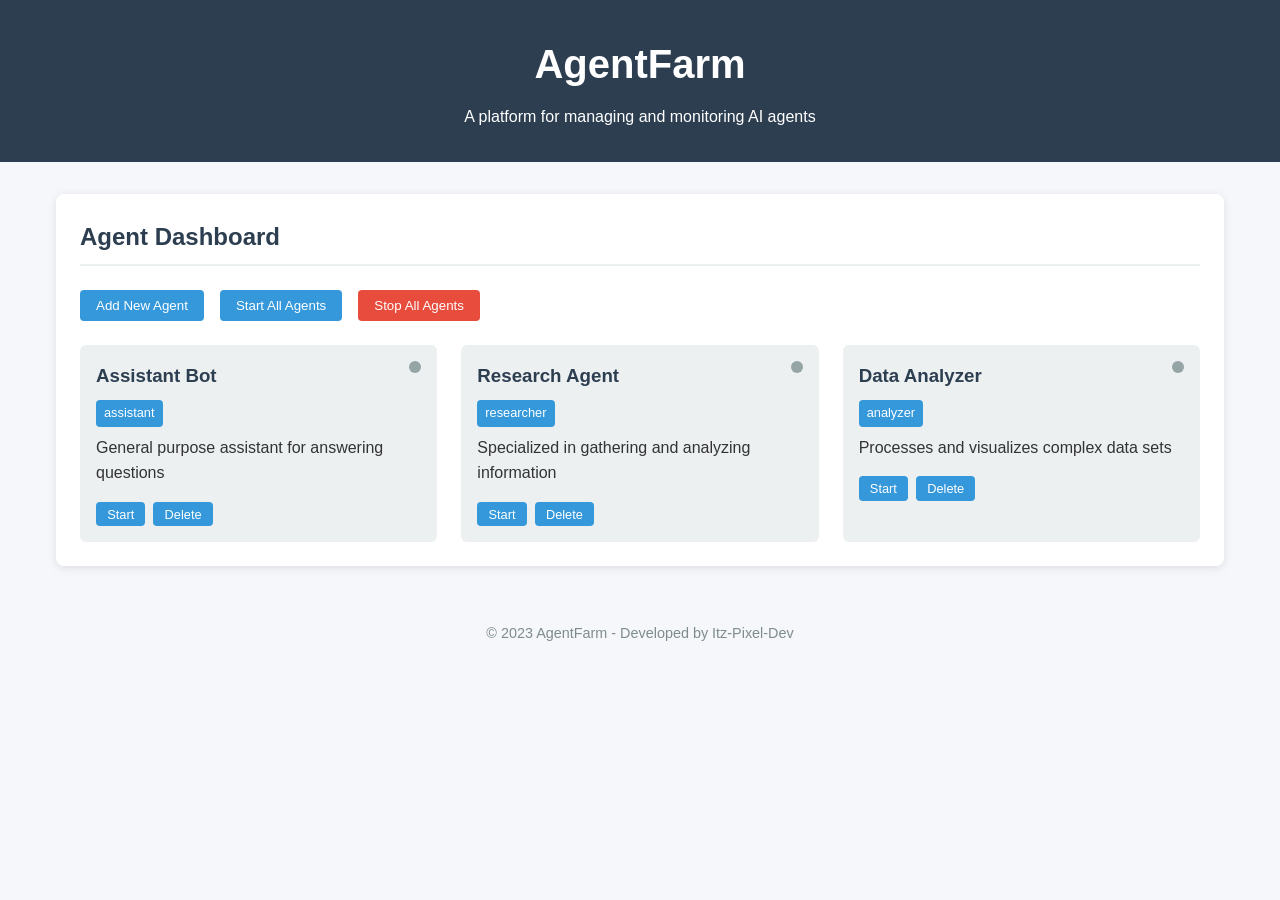
<file: agentfarm/index.html>
<!DOCTYPE html>
<html lang="en">
<head>
    <meta charset="UTF-8">
    <meta name="viewport" content="width=device-width, initial-scale=1.0">
    <title>AgentFarm - AI Agent Management System</title>
    <link rel="stylesheet" href="styles.css">
</head>
<body>
    <header>
        <h1>AgentFarm</h1>
        <p>A platform for managing and monitoring AI agents</p>
    </header>

    <main>
        <section class="dashboard">
            <h2>Agent Dashboard</h2>
            <div class="controls">
                <button id="add-agent">Add New Agent</button>
                <button id="start-all">Start All Agents</button>
                <button id="stop-all">Stop All Agents</button>
            </div>
            <div class="agent-list" id="agent-container">
                <!-- Agents will be added here dynamically -->
            </div>
        </section>

        <section class="agent-form" id="agent-form">
            <h2>Create New Agent</h2>
            <form id="new-agent-form">
                <div class="form-group">
                    <label for="agent-name">Agent Name:</label>
                    <input type="text" id="agent-name" required>
                </div>
                <div class="form-group">
                    <label for="agent-type">Agent Type:</label>
                    <select id="agent-type">
                        <option value="assistant">Assistant</option>
                        <option value="researcher">Researcher</option>
                        <option value="analyzer">Analyzer</option>
                        <option value="custom">Custom</option>
                    </select>
                </div>
                <div class="form-group">
                    <label for="agent-description">Description:</label>
                    <textarea id="agent-description"></textarea>
                </div>
                <div class="form-actions">
                    <button type="submit">Create Agent</button>
                    <button type="button" id="cancel-form">Cancel</button>
                </div>
            </form>
        </section>
    </main>

    <footer>
        <p>&copy; 2023 AgentFarm - Developed by Itz-Pixel-Dev</p>
    </footer>

    <script src="script.js"></script>
</body>
</html>
</file>
<file: agentfarm/styles.css>
/* Global Styles */
* {
    margin: 0;
    padding: 0;
    box-sizing: border-box;
    font-family: 'Arial', sans-serif;
}

body {
    background-color: #f5f7fa;
    color: #333;
    line-height: 1.6;
}

/* Header Styles */
header {
    background-color: #2c3e50;
    color: white;
    text-align: center;
    padding: 2rem 0;
    margin-bottom: 2rem;
}

header h1 {
    font-size: 2.5rem;
    margin-bottom: 0.5rem;
}

/* Main Content Styles */
main {
    max-width: 1200px;
    margin: 0 auto;
    padding: 0 1rem;
}

section {
    background-color: white;
    border-radius: 8px;
    box-shadow: 0 2px 10px rgba(0, 0, 0, 0.1);
    padding: 1.5rem;
    margin-bottom: 2rem;
}

h2 {
    color: #2c3e50;
    margin-bottom: 1.5rem;
    border-bottom: 2px solid #ecf0f1;
    padding-bottom: 0.5rem;
}

/* Dashboard Styles */
.controls {
    display: flex;
    gap: 1rem;
    margin-bottom: 1.5rem;
}

button {
    background-color: #3498db;
    color: white;
    border: none;
    padding: 0.5rem 1rem;
    border-radius: 4px;
    cursor: pointer;
    transition: background-color 0.3s;
}

button:hover {
    background-color: #2980b9;
}

#stop-all {
    background-color: #e74c3c;
}

#stop-all:hover {
    background-color: #c0392b;
}

.agent-list {
    display: grid;
    grid-template-columns: repeat(auto-fill, minmax(300px, 1fr));
    gap: 1.5rem;
}

.agent-card {
    background-color: #ecf0f1;
    border-radius: 6px;
    padding: 1rem;
    position: relative;
}

.agent-card h3 {
    margin-bottom: 0.5rem;
    color: #2c3e50;
}

.agent-type {
    display: inline-block;
    background-color: #3498db;
    color: white;
    padding: 0.2rem 0.5rem;
    border-radius: 4px;
    font-size: 0.8rem;
    margin-bottom: 0.5rem;
}

.agent-status {
    position: absolute;
    top: 1rem;
    right: 1rem;
    width: 12px;
    height: 12px;
    border-radius: 50%;
}

.status-active {
    background-color: #2ecc71;
}

.status-inactive {
    background-color: #95a5a6;
}

.agent-actions {
    display: flex;
    gap: 0.5rem;
    margin-top: 1rem;
}

.agent-actions button {
    font-size: 0.8rem;
    padding: 0.3rem 0.7rem;
}

/* Form Styles */
.agent-form {
    display: none;
}

.agent-form.active {
    display: block;
}

.form-group {
    margin-bottom: 1rem;
}

label {
    display: block;
    margin-bottom: 0.5rem;
    font-weight: bold;
}

input, select, textarea {
    width: 100%;
    padding: 0.5rem;
    border: 1px solid #ddd;
    border-radius: 4px;
}

textarea {
    height: 100px;
    resize: vertical;
}

.form-actions {
    display: flex;
    justify-content: flex-end;
    gap: 1rem;
    margin-top: 1.5rem;
}

/* Footer Styles */
footer {
    text-align: center;
    padding: 1.5rem 0;
    margin-top: 2rem;
    color: #7f8c8d;
    font-size: 0.9rem;
}

/* Responsive Styles */
@media (max-width: 768px) {
    .controls {
        flex-direction: column;
    }
    
    .agent-list {
        grid-template-columns: 1fr;
    }
}
</file>
